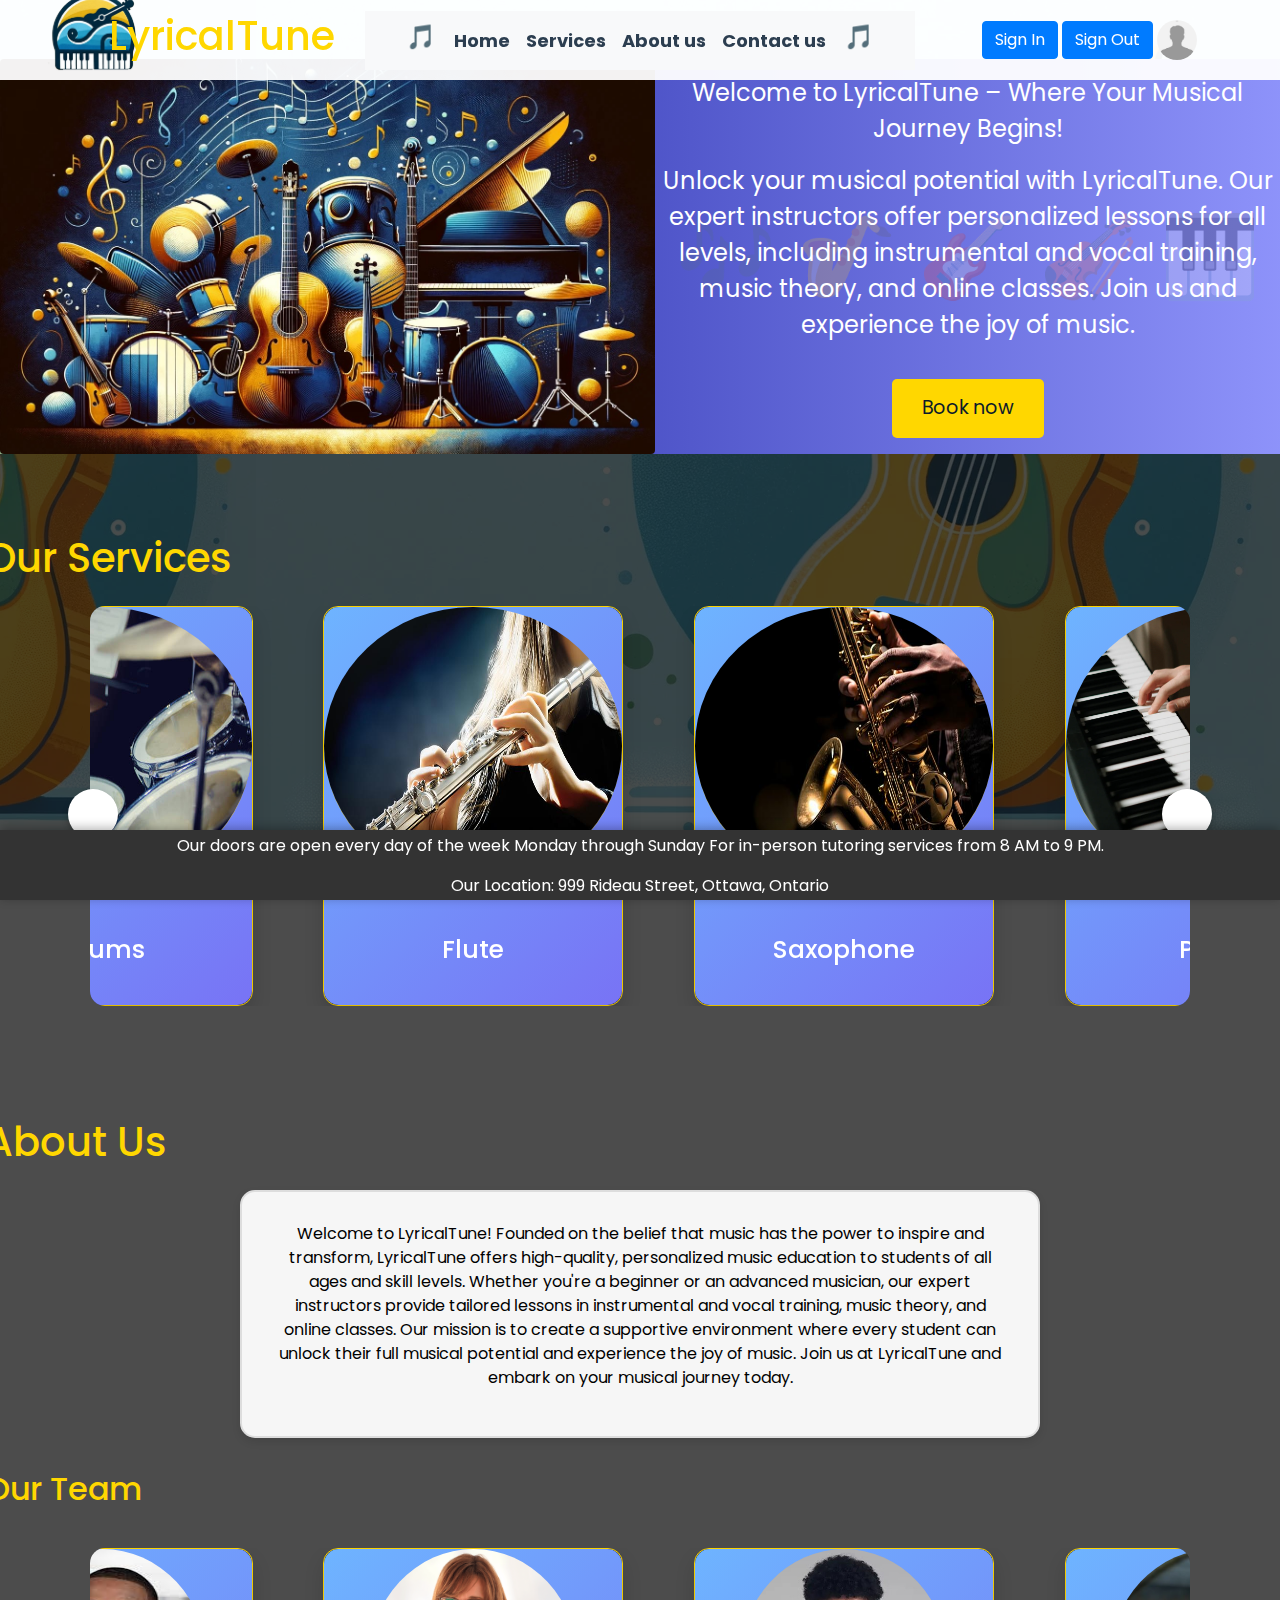
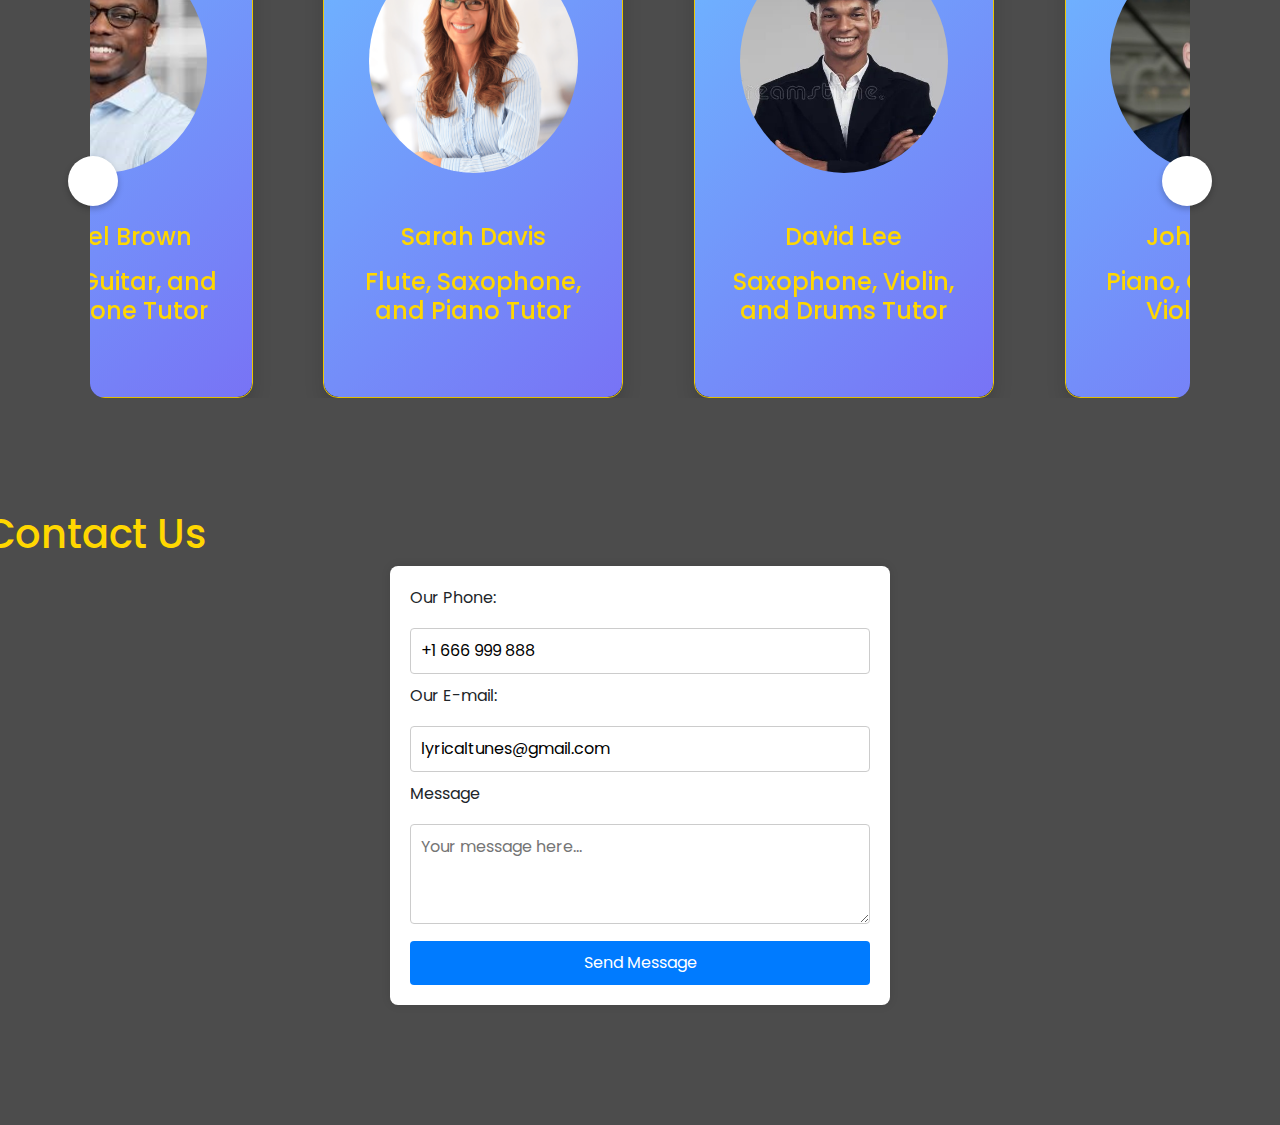
<file: index.html>
<!DOCTYPE html>
<html lang="en">

<head>
    <meta charset="UTF-8">
    <meta name="viewport" content="width=device-width, initial-scale=1.0">
    <title>Project1</title>
    <link href="https://cdn.jsdelivr.net/npm/bootstrap@5.0.2/dist/css/bootstrap.min.css" rel="stylesheet"
        integrity="sha384-EVSTQN3/azprG1Anm3QDgpJLIm9Nao0Yz1ztcQTwFspd3yD65VohhpuuCOmLASjC" crossorigin="anonymous">
    <link rel="stylesheet" href="css/style1.css">
    <link rel="stylesheet" href="css/swiper.css">
    <link rel="stylesheet" href="https://cdnjs.cloudflare.com/ajax/libs/font-awesome/6.5.2/css/all.min.css"
        integrity="sha512-SnH5WK+bZxgPHs44uWIX+LLJAJ9/2PkPKZ5QiAj6Ta86w+fsb2TkcmfRyVX3pBnMFcV7oQPJkl9QevSCWr3W6A=="
        crossorigin="anonymous" referrerpolicy="no-referrer" />
    <link href="https://maxcdn.bootstrapcdn.com/bootstrap/4.5.2/css/bootstrap.min.css" rel="stylesheet">
    <style>
        html {
            scroll-behavior: smooth;
        }
    </style>
</head>

<body>
    <section>
        <div class="containerbox">
            <div class="row align-items-center">
                <div class="col-1">
                    <img src="images/LOGO.png" class="rounded logo-img" alt="LOGO">
                </div>
                <div class="col-2">
                    <h1>LyricalTune</h1>
                </div>
                <div class="col-6 d-flex justify-content-center d-flex align-items-center">
                    <nav class="navbar navbar-expand-sm bg-light">
                        <div class="container-fluid">
                            <ul class="navbar-nav">
                                <li class="nav-item">
                                    <a class="nav-link" href="#Home">Home</a>
                                </li>
                                <li class="nav-item">
                                    <a class="nav-link" href="#Services">Services</a>
                                </li>
                                <li class="nav-item">
                                    <a class="nav-link" href="#About-us">About us</a>
                                </li>
                                <li class="nav-item">
                                    <a class="nav-link" href="#Contact-us">Contact us</a>
                                </li>
                            </ul>
                        </div>
                    </nav>
                </div>
                <div class="col-3 ">
                    <button class="btn btn-primary me-2">Sign In</button>
                    <button class="btn btn-primary me-2">Sign Out</button>
                    <img src="images/profile.jpeg" alt="PROFILE" class="rounded-pill"
                        style="width: 40px; height: 40px;">
                </div>
            </div>
        </div>
    </section>

    <section id="Home">
        <div class="row">
            <div class="col-md-6">
                <img src="images/home.jpg" class="rounded home-img" alt="MUSIC">
            </div>
            <div class="col-md-6 background pt-3 pb-3">
                <div class="text-center welcome">
                    <p>Welcome to LyricalTune – Where Your Musical Journey Begins!</p>
                    <p>Unlock your musical potential with LyricalTune. Our expert instructors offer personalized lessons
                        for all levels, including instrumental and vocal training, music theory, and online classes.
                        Join us
                        and experience the joy of music.</p>
                    <button class="cta-button" data-bs-toggle="modal" data-bs-target="#myModal">Book now</button>
                </div>
            </div>
        </div>
    </section>

    <section id="Services">
        <div class="row" style="padding-top: 80px;">
            <h1>Our Services</h1>
        </div>
        <div class="container d-flex justify-content-center align-items-center pt-3 pb-3">
            <div class="wrapper" id="services-carousel">
                <i id="left" class="fa-solid fa-angle-left"></i>
                <ul class="carousel">
                    <li class="card">
                        <div class="card-inner">
                            <div class="card-front">
                                <img src="images/piano.webp" alt="Piano" class="card-image">
                                <div class="card-content">
                                    <h2 class="card-title">Piano</h2>
                                </div>
                            </div>
                            <div class="card-back">
                                <div class="card-content">
                                    <h2 class="card-title">Piano</h2>
                                    <p class="card-description">
                                        The piano is a versatile instrument with 88 keys, suitable for classical to pop
                                        music. Ideal for beginners due to its layout and immediate sound, it helps
                                        develop coordination, musical theory understanding, and finger dexterity.
                                    </p>
                                    <button class="card-button button-js">Book now</button>
                                </div>
                            </div>
                        </div>
                    </li>
                    <li class="card">
                        <div class="card-inner">
                            <div class="card-front">
                                <img src="images/guitar.jpg" alt="Guitar" class="card-image">
                                <div class="card-content">
                                    <h2 class="card-title">Guitar</h2>
                                </div>
                            </div>
                            <div class="card-back">
                                <div class="card-content">
                                    <h2 class="card-title">Guitar</h2>
                                    <p class="card-description">
                                        The guitar, available in acoustic, electric, and classical types, is a staple in
                                        rock, blues, and folk. It enhances finger strength, coordination, and musical
                                        creativity, making it popular for solo and accompaniment roles.
                                    </p>
                                    <button class="card-button button-js">Book now</button>
                                </div>
                            </div>
                        </div>
                    </li>
                    <li class="card">
                        <div class="card-inner">
                            <div class="card-front">
                                <img src="images/violin.jpg" alt="Violin" class="card-image">
                                <div class="card-content">
                                    <h2 class="card-title">Violin</h2>
                                </div>
                            </div>
                            <div class="card-back">
                                <div class="card-content">
                                    <h2 class="card-title">Violin</h2>
                                    <p class="card-description">
                                        The violin, a high-pitched string instrument, is prevalent in classical, jazz,
                                        and folk music. Played with a bow, it improves finger placement, coordination,
                                        and pitch, making it excellent for fine motor skills and musical expression.
                                    </p>
                                    <button class="card-button button-js">Book now</button>
                                </div>
                            </div>
                        </div>
                    </li>
                    <li class="card">
                        <div class="card-inner">
                            <div class="card-front">
                                <img src="images/drum.jpg" alt="Drums" class="card-image">
                                <div class="card-content">
                                    <h2 class="card-title">Drums</h2>
                                </div>
                            </div>
                            <div class="card-back">
                                <div class="card-content">
                                    <h2 class="card-title">Drums</h2>
                                    <p class="card-description">
                                        Drums are essential in rock, pop, and jazz, providing rhythm. Learning involves
                                        various components like the snare and bass drums, enhancing rhythm skills,
                                        coordination, and physical stamina. Drumming also improves timing and teamwork.
                                    </p>
                                    <button class="card-button button-js">Book now</button>
                                </div>
                            </div>
                        </div>
                    </li>
                    <li class="card">
                        <div class="card-inner">
                            <div class="card-front">
                                <img src="images/flute.jpg" alt="Flute" class="card-image">
                                <div class="card-content">
                                    <h2 class="card-title">Flute</h2>
                                </div>
                            </div>
                            <div class="card-back">
                                <div class="card-content">
                                    <h2 class="card-title">Flute</h2>
                                    <p class="card-description">
                                        The flute, known for its light sound, is used in classical, jazz, and
                                        contemporary music. Played by blowing air across an opening, it develops breath
                                        control and finger dexterity, enhancing lung capacity and musical phrasing.
                                    </p>
                                    <button class="card-button button-js">Book now</button>
                                </div>
                            </div>
                        </div>
                    </li>
                    <li class="card">
                        <div class="card-inner">
                            <div class="card-front">
                                <img src="images/saxophone.jpeg" alt="Saxophone" class="card-image">
                                <div class="card-content">
                                    <h2 class="card-title">Saxophone</h2>
                                </div>
                            </div>
                            <div class="card-back">
                                <div class="card-content">
                                    <h2 class="card-title">Saxophone</h2>
                                    <p class="card-description">
                                        The saxophone, popular in jazz, blues, and classical music, comes in sizes like
                                        alto and tenor. It produces a rich sound and requires breath control and finger
                                        agility, enhancing musical expressiveness and ability to perform complex
                                        melodies.
                                    </p>
                                    <button class="card-button button-js">Book now</button>
                                </div>
                            </div>
                        </div>
                    </li>
                </ul>
                <i id="right" class="fa-solid fa-angle-right"></i>
            </div>
        </div>
    </section>


    <section id="About-us">
        <div class="row" style="padding-top: 80px;">
            <h1>About Us</h1>
        </div>
        <div class="container-tx d-flex justify-content-center align-items-center pt-3 pb-3">
            <div class="text-box">
                <p>Welcome to LyricalTune! Founded on the belief that music has the power to inspire and transform,
                    LyricalTune offers high-quality, personalized music education to students of all ages and skill
                    levels.
                    Whether you're a beginner or an advanced musician, our expert instructors provide tailored lessons
                    in instrumental and vocal training, music theory, and online classes.
                    Our mission is to create a supportive environment where every student can unlock their full musical
                    potential and experience the joy of music. Join us at LyricalTune and embark on your musical journey
                    today.</p>
            </div>
        </div>
        <div class="row">
            <div class="container-t d-flex justify-content-center align-items-center pt-3 pb-3">
                <h2>Our Team</h2>
            </div>
        </div>
        <div class="container d-flex justify-content-center align-items-center pt-3 pb-3">
            <div class="wrapper" id="team-carousel">
                <i id="left" class="fa-solid fa-angle-left"></i>
                <ul class="carousel">
                    <li class="card">
                        <div class="card-inner">
                            <div class="card-front">
                                <img src="images/people1.jpg" alt="Piano" class="card-image">
                                <div class="card-content">
                                    <h2 class="card-title">
                                        <p class="instructor-name">John Smith</p>
                                        <p class="instructor-instruments">Piano, Guitar, and Violin Tutor</p>
                                    </h2>
                                </div>
                            </div>
                            <div class="card-back">
                                <div class="card-content">
                                    <p class="card-description">
                                        John Smith has over 15 years of experience teaching piano, guitar, and violin to
                                        students of all ages. He holds a Master's degree from the Juilliard School and
                                        specializes in classical and jazz. John's lessons focus on technique,
                                        musicality, and theory, tailored to each student's needs across all three
                                        instruments.
                                    </p>
                                    <button class="card-button">Book now</button>
                                </div>
                            </div>
                        </div>
                    </li>
                    <li class="card">
                        <div class="card-inner">
                            <div class="card-front">
                                <img src="images/people4.jpg" alt="Piano" class="card-image">
                                <div class="card-content">
                                    <h2 class="card-title">
                                        <p class="instructor-name">Emily Johnson</p>
                                        <p class="instructor-instruments">Guitar, Drums, and Piano Tutor</p>
                                    </h2>
                                </div>
                            </div>
                            <div class="card-back">
                                <div class="card-content">
                                    <p class="card-description">
                                        Emily Johnson, with a Bachelor's degree from Berklee College of Music, has 10
                                        years of experience teaching guitar, drums, and piano. Her lessons emphasize
                                        technique, creativity, and repertoire, catering to students in rock, blues, and
                                        pop music. Emily's dynamic approach adapts to each instrument's unique demands.
                                    </p>
                                    <button class="card-button">Book now</button>
                                </div>
                            </div>
                        </div>
                    </li>
                    <li class="card">
                        <div class="card-inner">
                            <div class="card-front">
                                <img src="images/people3.jpg" alt="Piano" class="card-image">
                                <div class="card-content">
                                    <h2 class="card-title">
                                        <p class="instructor-name">Laura Williams</p>
                                        <p class="instructor-instruments">Violin, Flute, and Piano Tutor</p>
                                    </h2>
                                </div>
                            </div>
                            <div class="card-back">
                                <div class="card-content">
                                    <p class="card-description">
                                        Laura Williams, with a Master's degree from the Royal College of Music, has 12
                                        years of teaching experience in violin, flute, and piano. Her approach focuses
                                        on finger placement, breath control, and coordination, suitable for students at
                                        all levels. Laura ensures a comprehensive learning experience across these
                                        instruments.
                                    </p>
                                    <button class="card-button">Book now</button>
                                </div>
                            </div>
                        </div>
                    </li>
                    <li class="card">
                        <div class="card-inner">
                            <div class="card-front">
                                <img src="images/people5.jpeg" alt="Piano" class="card-image">
                                <div class="card-content">
                                    <h2 class="card-title">
                                        <p class="instructor-name">Michael Brown</p>
                                        <p class="instructor-instruments">Drums, Guitar, and Saxophone Tutor</p>
                                    </h2>
                                </div>
                            </div>
                            <div class="card-back">
                                <div class="card-content">
                                    <p class="card-description">
                                        Michael Brown holds a degree from the University of Southern California and has
                                        been teaching drums, guitar, and saxophone for 8 years. Specializing in rock,
                                        pop, and jazz, Michael's lessons focus on rhythm skills, coordination, and
                                        musical expressiveness, providing a well-rounded education for his students.
                                    </p>
                                    <button class="card-button">Book now</button>
                                </div>
                            </div>
                        </div>
                    </li>
                    <li class="card">
                        <div class="card-inner">
                            <div class="card-front">
                                <img src="images/people6.png" alt="Piano" class="card-image">
                                <div class="card-content">
                                    <h2 class="card-title">
                                        <p class="instructor-name">Sarah Davis</p>
                                        <p class="instructor-instruments">Flute, Saxophone, and Piano Tutor</p>
                                    </h2>
                                </div>
                            </div>
                            <div class="card-back">
                                <div class="card-content">
                                    <p class="card-description">
                                        Sarah Davis, with a degree from the Eastman School of Music, has 10 years of
                                        experience teaching flute, saxophone, and piano. She specializes in classical
                                        and contemporary styles. Sarah's lessons develop breath control, finger
                                        dexterity, and musical phrasing, enhancing students' technical and expressive
                                        abilities.
                                    </p>
                                    <button class="card-button">Book now</button>
                                </div>
                            </div>
                        </div>
                    </li>
                    <li class="card">
                        <div class="card-inner">
                            <div class="card-front">
                                <img src="images/people2.jpg" alt="Piano" class="card-image">
                                <div class="card-content">
                                    <h2 class="card-title">
                                        <p class="instructor-name">David Lee</p>
                                        <p class="instructor-instruments">Saxophone, Violin, and Drums Tutor</p>
                                    </h2>
                                </div>
                            </div>
                            <div class="card-back">
                                <div class="card-content">
                                    <p class="card-description">
                                        David Lee, a graduate of the New England Conservatory of Music, has 9 years of
                                        teaching experience in saxophone, violin, and drums. His lessons enhance breath
                                        control, finger agility, and rhythm skills. David's approach helps students
                                        perform complex melodies and harmonies confidently across all three instruments.
                                    </p>
                                    <button class="card-button">Book now</button>
                                </div>
                            </div>
                        </div>
                    </li>
                </ul>
                <i id="right" class="fa-solid fa-angle-right"></i>
            </div>
        </div>

    </section>


    <section id="Contact-us">
        <div class="row" style="padding-top: 80px;">
            <h1>Contact Us</h1>
        </div>
        <div class="container d-flex justify-content-center align-items-center" style="padding-bottom: 120px;">
            <div class="contact-form">
                <form>
                    <label for="phone">Our Phone:</label>
                    <input type="text" id="phone" name="phone" value="+1 666 999 888" readonly>
                    <label for="email">Our E-mail:</label>
                    <input type="email" id="email" name="email" value="lyricaltunes@gmail.com" readonly>
                    <label for="message">Message</label>
                    <textarea id="message" name="message" placeholder="Your message here..."></textarea>
                    <button type="button" class="btn btn-primary" id="sendMessageButton" onclick="showPopover()">Send
                        Message</button>
                </form>
            </div>
        </div>
    </section>

    <section>
        <div class="container">
            <div class="bottom-box">
                <p class="pt-1">
                    <i class="fa-regular fa-clock"></i> Our doors are open every day of the week Monday through Sunday
                    For in-person tutoring services from 8 AM to 9 PM.
                </p>
                <p class="pt-0"><i class="fa-solid fa-location-dot"></i> Our Location: 999 Rideau Street, Ottawa,
                    Ontario
                </p>
            </div>
        </div>
    </section>


    <div class="modal fade" id="bookingModal" tabindex="-1" aria-labelledby="bookingModalLabel" aria-hidden="true">
        <div class="modal-dialog modal-lg">
            <div class="modal-content">
                <div class="modal-header">
                    <h5 class="modal-title" id="bookingModalLabel">Booking Process</h5>
                    <button type="button" class="btn-close" data-bs-dismiss="modal" aria-label="Close"></button>
                </div>
                <div class="modal-body">
                    <div class="containerbox1">
                        <form class="booking-form" id="bookingForm" onsubmit="return validateForm()">
                            <div class="user-info">
                                <label for="firstName">First Name</label>
                                <input type="text" id="firstName" name="firstName" required>

                                <label for="lastName">Last Name</label>
                                <input type="text" id="lastName" name="lastName" required>
                                <br>
                                <label for="email1">Email</label>
                                <input type="email1" id="email1" name="email1" required>
                            </div>
                            <div class="course-section">
                                <label for="subject">Choose your course</label>
                                <span class="rate" id="rate">20$/hr</span>
                                <select id="subject" name="subject" required>
                                    <option value="">Select a course</option>
                                    <option value="Piano">Piano</option>
                                    <option value="Guitar">Guitar</option>
                                    <option value="Violin">Violin</option>
                                    <option value="Drums">Drums</option>
                                    <option value="Flute">Flute</option>
                                    <option value="Saxophone">Saxophone</option>
                                </select>
                                <label for="instructor">Choose your instructor</label>
                                <select id="instructor" name="instructor" required>
                                    <option value="">Select an instructor</option>
                                    <!-- Add instructor options here -->
                                </select>
                                <div class="type">
                                    <input type="radio" id="in-person" name="type" value="In-Person" required>
                                    <label for="in-person">In-Person</label>
                                    <input type="radio" id="online" name="type" value="Online" required>
                                    <label for="online">Online</label>
                                </div>
                                <label for="level">Level</label>
                                <select id="level" name="level" required>
                                    <option value="">Select a level</option>
                                    <option value="beginner">Beginner</option>
                                    <option value="intermediate">Intermediate (+5$/hr)</option>
                                    <option value="expert">Expert (+10$/hr)</option>
                                </select>
                            </div>
                            <div class="time-section">
                                <label for="day">Choose your time</label>
                                <div class="calendar">
                                    <input type="date" id="day" name="day" required>
                                </div>
                                <div class="time-inputs">
                                    <label for="from">From</label>
                                    <input type="time" id="from" name="from" required>
                                    <label for="to">To</label>
                                    <input type="time" id="to" name="to" required>
                                </div>
                                <div class="price">
                                    <label for="price">Price:</label>
                                    <span id="price">0 $</span>
                                </div>
                            </div>
                            <button type="submit" class="btn btn-primary">Confirm</button>
                        </form>
                    </div>
                </div>
            </div>
        </div>
    </div>

    <div class="modal fade" id="confirmationModal" tabindex="-1" aria-labelledby="confirmationModalLabel"
        aria-hidden="true">
        <div class="modal-dialog modal-lg">
            <div class="modal-content">
                <div class="modal-header">
                    <h5 class="modal-title" id="confirmationModalLabel">Booking Confirmation</h5>
                    <button type="button" class="btn-close" data-bs-dismiss="modal" aria-label="Close"
                        onclick="closeBothModals()"></button>
                </div>
                <div class="modal-body">
                    <div class="confirmation-message" id="confirmationMessage">
                        <!-- Confirmation message will be dynamically updated -->
                    </div>
                </div>
            </div>
        </div>
    </div>


</body>

<script src="https://code.jquery.com/jquery-3.5.1.slim.min.js"></script>
<script src="https://cdn.jsdelivr.net/npm/@popperjs/core@2.9.2/dist/umd/popper.min.js"></script>
<script src="https://cdn.jsdelivr.net/npm/bootstrap@5.0.2/dist/js/bootstrap.min.js"></script>

<script src="js/script1.js"></script>
<script src="js/swiper.js"></script>
<script src="https://cdn.jsdelivr.net/npm/swiper@11.1.4/swiper-bundle.min.js"></script>

</html>
</file>
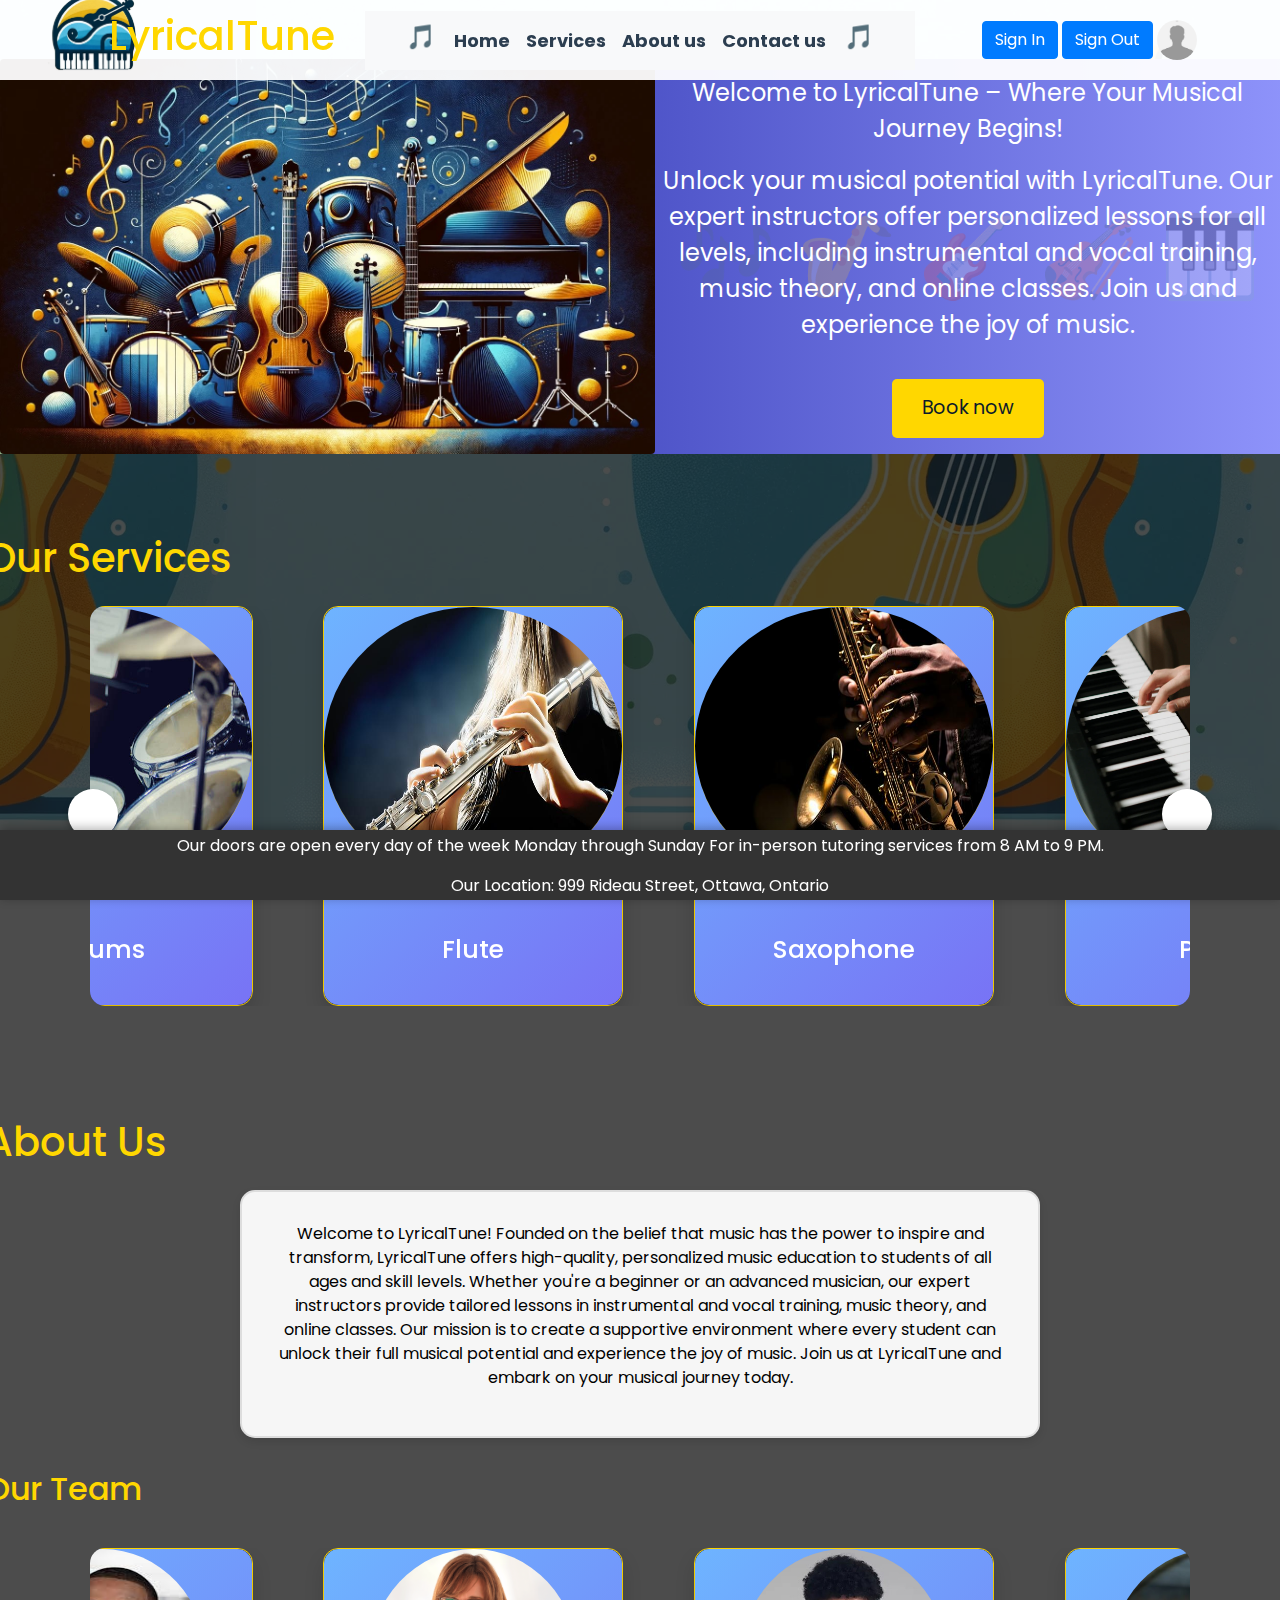
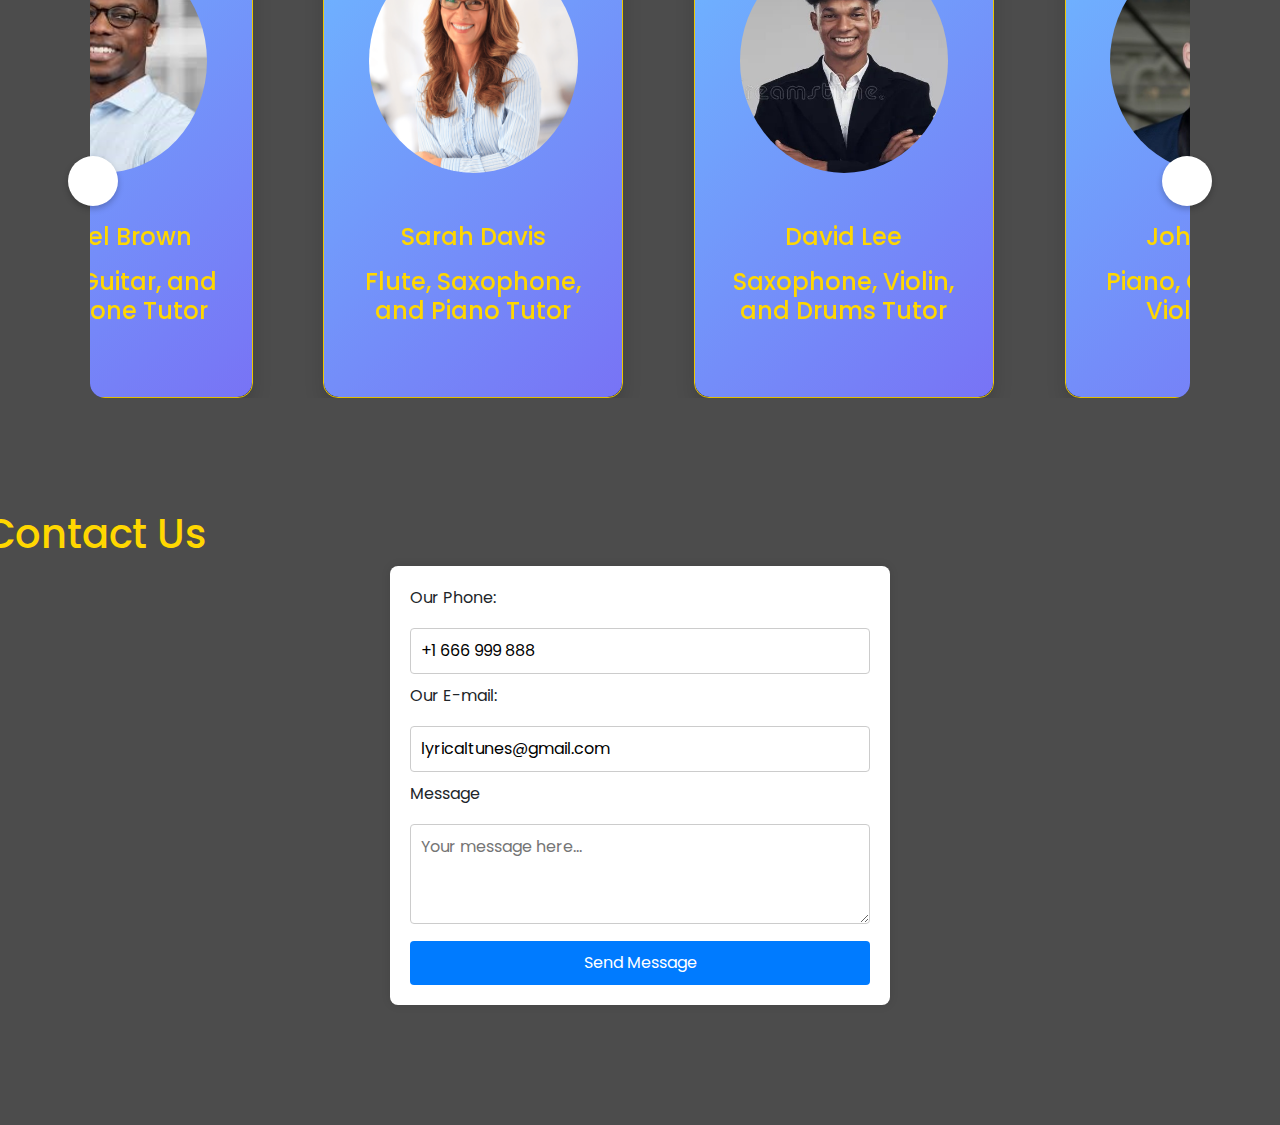
<file: Homepage.html>
<!DOCTYPE html>
<html lang="en">

<head>
    <meta charset="UTF-8">
    <meta name="viewport" content="width=device-width, initial-scale=1.0">
    <title>Project1</title>
    <link href="https://cdn.jsdelivr.net/npm/bootstrap@5.0.2/dist/css/bootstrap.min.css" rel="stylesheet"
        integrity="sha384-EVSTQN3/azprG1Anm3QDgpJLIm9Nao0Yz1ztcQTwFspd3yD65VohhpuuCOmLASjC" crossorigin="anonymous">
    <link rel="stylesheet" href="css/style1.css">
    <link rel="stylesheet" href="css/swiper.css">
    <link rel="stylesheet" href="https://cdnjs.cloudflare.com/ajax/libs/font-awesome/6.5.2/css/all.min.css"
        integrity="sha512-SnH5WK+bZxgPHs44uWIX+LLJAJ9/2PkPKZ5QiAj6Ta86w+fsb2TkcmfRyVX3pBnMFcV7oQPJkl9QevSCWr3W6A=="
        crossorigin="anonymous" referrerpolicy="no-referrer" />
    <link href="https://maxcdn.bootstrapcdn.com/bootstrap/4.5.2/css/bootstrap.min.css" rel="stylesheet">
    <style>
        html {
            scroll-behavior: smooth;
        }
    </style>
</head>

<body>
    <section>
        <div class="containerbox">
            <div class="row align-items-center">
                <div class="col-1">
                    <img src="images/LOGO.png" class="rounded logo-img" alt="LOGO">
                </div>
                <div class="col-2">
                    <h1>LyricalTune</h1>
                </div>
                <div class="col-6 d-flex justify-content-center d-flex align-items-center">
                    <nav class="navbar navbar-expand-sm bg-light">
                        <div class="container-fluid">
                            <ul class="navbar-nav">
                                <li class="nav-item">
                                    <a class="nav-link" href="#Home">Home</a>
                                </li>
                                <li class="nav-item">
                                    <a class="nav-link" href="#Services">Services</a>
                                </li>
                                <li class="nav-item">
                                    <a class="nav-link" href="#About-us">About us</a>
                                </li>
                                <li class="nav-item">
                                    <a class="nav-link" href="#Contact-us">Contact us</a>
                                </li>
                            </ul>
                        </div>
                    </nav>
                </div>
                <div class="col-3 ">
                    <button class="btn btn-primary me-2">Sign In</button>
                    <button class="btn btn-primary me-2">Sign Out</button>
                    <img src="images/profile.jpeg" alt="PROFILE" class="rounded-pill"
                        style="width: 40px; height: 40px;">
                </div>
            </div>
        </div>
    </section>

    <section id="Home">
        <div class="row">
            <div class="col-md-6">
                <img src="images/home.jpg" class="rounded home-img" alt="MUSIC">
            </div>
            <div class="col-md-6 background pt-3 pb-3">
                <div class="text-center welcome">
                    <p>Welcome to LyricalTune – Where Your Musical Journey Begins!</p>
                    <p>Unlock your musical potential with LyricalTune. Our expert instructors offer personalized lessons
                        for all levels, including instrumental and vocal training, music theory, and online classes.
                        Join us
                        and experience the joy of music.</p>
                    <button class="cta-button" data-bs-toggle="modal" data-bs-target="#myModal">Book now</button>
                </div>
            </div>
        </div>
    </section>

    <section id="Services">
        <div class="row" style="padding-top: 80px;">
            <h1>Our Services</h1>
        </div>
        <div class="container d-flex justify-content-center align-items-center pt-3 pb-3">
            <div class="wrapper" id="services-carousel">
                <i id="left" class="fa-solid fa-angle-left"></i>
                <ul class="carousel">
                    <li class="card">
                        <div class="card-inner">
                            <div class="card-front">
                                <img src="images/piano.webp" alt="Piano" class="card-image">
                                <div class="card-content">
                                    <h2 class="card-title">Piano</h2>
                                </div>
                            </div>
                            <div class="card-back">
                                <div class="card-content">
                                    <h2 class="card-title">Piano</h2>
                                    <p class="card-description">
                                        The piano is a versatile instrument with 88 keys, suitable for classical to pop
                                        music. Ideal for beginners due to its layout and immediate sound, it helps
                                        develop coordination, musical theory understanding, and finger dexterity.
                                    </p>
                                    <button class="card-button button-js">Book now</button>
                                </div>
                            </div>
                        </div>
                    </li>
                    <li class="card">
                        <div class="card-inner">
                            <div class="card-front">
                                <img src="images/guitar.jpg" alt="Guitar" class="card-image">
                                <div class="card-content">
                                    <h2 class="card-title">Guitar</h2>
                                </div>
                            </div>
                            <div class="card-back">
                                <div class="card-content">
                                    <h2 class="card-title">Guitar</h2>
                                    <p class="card-description">
                                        The guitar, available in acoustic, electric, and classical types, is a staple in
                                        rock, blues, and folk. It enhances finger strength, coordination, and musical
                                        creativity, making it popular for solo and accompaniment roles.
                                    </p>
                                    <button class="card-button button-js">Book now</button>
                                </div>
                            </div>
                        </div>
                    </li>
                    <li class="card">
                        <div class="card-inner">
                            <div class="card-front">
                                <img src="images/violin.jpg" alt="Violin" class="card-image">
                                <div class="card-content">
                                    <h2 class="card-title">Violin</h2>
                                </div>
                            </div>
                            <div class="card-back">
                                <div class="card-content">
                                    <h2 class="card-title">Violin</h2>
                                    <p class="card-description">
                                        The violin, a high-pitched string instrument, is prevalent in classical, jazz,
                                        and folk music. Played with a bow, it improves finger placement, coordination,
                                        and pitch, making it excellent for fine motor skills and musical expression.
                                    </p>
                                    <button class="card-button button-js">Book now</button>
                                </div>
                            </div>
                        </div>
                    </li>
                    <li class="card">
                        <div class="card-inner">
                            <div class="card-front">
                                <img src="images/drum.jpg" alt="Drums" class="card-image">
                                <div class="card-content">
                                    <h2 class="card-title">Drums</h2>
                                </div>
                            </div>
                            <div class="card-back">
                                <div class="card-content">
                                    <h2 class="card-title">Drums</h2>
                                    <p class="card-description">
                                        Drums are essential in rock, pop, and jazz, providing rhythm. Learning involves
                                        various components like the snare and bass drums, enhancing rhythm skills,
                                        coordination, and physical stamina. Drumming also improves timing and teamwork.
                                    </p>
                                    <button class="card-button button-js">Book now</button>
                                </div>
                            </div>
                        </div>
                    </li>
                    <li class="card">
                        <div class="card-inner">
                            <div class="card-front">
                                <img src="images/flute.jpg" alt="Flute" class="card-image">
                                <div class="card-content">
                                    <h2 class="card-title">Flute</h2>
                                </div>
                            </div>
                            <div class="card-back">
                                <div class="card-content">
                                    <h2 class="card-title">Flute</h2>
                                    <p class="card-description">
                                        The flute, known for its light sound, is used in classical, jazz, and
                                        contemporary music. Played by blowing air across an opening, it develops breath
                                        control and finger dexterity, enhancing lung capacity and musical phrasing.
                                    </p>
                                    <button class="card-button button-js">Book now</button>
                                </div>
                            </div>
                        </div>
                    </li>
                    <li class="card">
                        <div class="card-inner">
                            <div class="card-front">
                                <img src="images/saxophone.jpeg" alt="Saxophone" class="card-image">
                                <div class="card-content">
                                    <h2 class="card-title">Saxophone</h2>
                                </div>
                            </div>
                            <div class="card-back">
                                <div class="card-content">
                                    <h2 class="card-title">Saxophone</h2>
                                    <p class="card-description">
                                        The saxophone, popular in jazz, blues, and classical music, comes in sizes like
                                        alto and tenor. It produces a rich sound and requires breath control and finger
                                        agility, enhancing musical expressiveness and ability to perform complex
                                        melodies.
                                    </p>
                                    <button class="card-button button-js">Book now</button>
                                </div>
                            </div>
                        </div>
                    </li>
                </ul>
                <i id="right" class="fa-solid fa-angle-right"></i>
            </div>
        </div>
    </section>


    <section id="About-us">
        <div class="row" style="padding-top: 80px;">
            <h1>About Us</h1>
        </div>
        <div class="container-tx d-flex justify-content-center align-items-center pt-3 pb-3">
            <div class="text-box">
                <p>Welcome to LyricalTune! Founded on the belief that music has the power to inspire and transform,
                    LyricalTune offers high-quality, personalized music education to students of all ages and skill
                    levels.
                    Whether you're a beginner or an advanced musician, our expert instructors provide tailored lessons
                    in instrumental and vocal training, music theory, and online classes.
                    Our mission is to create a supportive environment where every student can unlock their full musical
                    potential and experience the joy of music. Join us at LyricalTune and embark on your musical journey
                    today.</p>
            </div>
        </div>
        <div class="row">
            <div class="container-t d-flex justify-content-center align-items-center pt-3 pb-3">
                <h2>Our Team</h2>
            </div>
        </div>
        <div class="container d-flex justify-content-center align-items-center pt-3 pb-3">
            <div class="wrapper" id="team-carousel">
                <i id="left" class="fa-solid fa-angle-left"></i>
                <ul class="carousel">
                    <li class="card">
                        <div class="card-inner">
                            <div class="card-front">
                                <img src="images/people1.jpg" alt="Piano" class="card-image">
                                <div class="card-content">
                                    <h2 class="card-title">
                                        <p class="instructor-name">John Smith</p>
                                        <p class="instructor-instruments">Piano, Guitar, and Violin Tutor</p>
                                    </h2>
                                </div>
                            </div>
                            <div class="card-back">
                                <div class="card-content">
                                    <p class="card-description">
                                        John Smith has over 15 years of experience teaching piano, guitar, and violin to
                                        students of all ages. He holds a Master's degree from the Juilliard School and
                                        specializes in classical and jazz. John's lessons focus on technique,
                                        musicality, and theory, tailored to each student's needs across all three
                                        instruments.
                                    </p>
                                    <button class="card-button">Book now</button>
                                </div>
                            </div>
                        </div>
                    </li>
                    <li class="card">
                        <div class="card-inner">
                            <div class="card-front">
                                <img src="images/people4.jpg" alt="Piano" class="card-image">
                                <div class="card-content">
                                    <h2 class="card-title">
                                        <p class="instructor-name">Emily Johnson</p>
                                        <p class="instructor-instruments">Guitar, Drums, and Piano Tutor</p>
                                    </h2>
                                </div>
                            </div>
                            <div class="card-back">
                                <div class="card-content">
                                    <p class="card-description">
                                        Emily Johnson, with a Bachelor's degree from Berklee College of Music, has 10
                                        years of experience teaching guitar, drums, and piano. Her lessons emphasize
                                        technique, creativity, and repertoire, catering to students in rock, blues, and
                                        pop music. Emily's dynamic approach adapts to each instrument's unique demands.
                                    </p>
                                    <button class="card-button">Book now</button>
                                </div>
                            </div>
                        </div>
                    </li>
                    <li class="card">
                        <div class="card-inner">
                            <div class="card-front">
                                <img src="images/people3.jpg" alt="Piano" class="card-image">
                                <div class="card-content">
                                    <h2 class="card-title">
                                        <p class="instructor-name">Laura Williams</p>
                                        <p class="instructor-instruments">Violin, Flute, and Piano Tutor</p>
                                    </h2>
                                </div>
                            </div>
                            <div class="card-back">
                                <div class="card-content">
                                    <p class="card-description">
                                        Laura Williams, with a Master's degree from the Royal College of Music, has 12
                                        years of teaching experience in violin, flute, and piano. Her approach focuses
                                        on finger placement, breath control, and coordination, suitable for students at
                                        all levels. Laura ensures a comprehensive learning experience across these
                                        instruments.
                                    </p>
                                    <button class="card-button">Book now</button>
                                </div>
                            </div>
                        </div>
                    </li>
                    <li class="card">
                        <div class="card-inner">
                            <div class="card-front">
                                <img src="images/people5.jpeg" alt="Piano" class="card-image">
                                <div class="card-content">
                                    <h2 class="card-title">
                                        <p class="instructor-name">Michael Brown</p>
                                        <p class="instructor-instruments">Drums, Guitar, and Saxophone Tutor</p>
                                    </h2>
                                </div>
                            </div>
                            <div class="card-back">
                                <div class="card-content">
                                    <p class="card-description">
                                        Michael Brown holds a degree from the University of Southern California and has
                                        been teaching drums, guitar, and saxophone for 8 years. Specializing in rock,
                                        pop, and jazz, Michael's lessons focus on rhythm skills, coordination, and
                                        musical expressiveness, providing a well-rounded education for his students.
                                    </p>
                                    <button class="card-button">Book now</button>
                                </div>
                            </div>
                        </div>
                    </li>
                    <li class="card">
                        <div class="card-inner">
                            <div class="card-front">
                                <img src="images/people6.png" alt="Piano" class="card-image">
                                <div class="card-content">
                                    <h2 class="card-title">
                                        <p class="instructor-name">Sarah Davis</p>
                                        <p class="instructor-instruments">Flute, Saxophone, and Piano Tutor</p>
                                    </h2>
                                </div>
                            </div>
                            <div class="card-back">
                                <div class="card-content">
                                    <p class="card-description">
                                        Sarah Davis, with a degree from the Eastman School of Music, has 10 years of
                                        experience teaching flute, saxophone, and piano. She specializes in classical
                                        and contemporary styles. Sarah's lessons develop breath control, finger
                                        dexterity, and musical phrasing, enhancing students' technical and expressive
                                        abilities.
                                    </p>
                                    <button class="card-button">Book now</button>
                                </div>
                            </div>
                        </div>
                    </li>
                    <li class="card">
                        <div class="card-inner">
                            <div class="card-front">
                                <img src="images/people2.jpg" alt="Piano" class="card-image">
                                <div class="card-content">
                                    <h2 class="card-title">
                                        <p class="instructor-name">David Lee</p>
                                        <p class="instructor-instruments">Saxophone, Violin, and Drums Tutor</p>
                                    </h2>
                                </div>
                            </div>
                            <div class="card-back">
                                <div class="card-content">
                                    <p class="card-description">
                                        David Lee, a graduate of the New England Conservatory of Music, has 9 years of
                                        teaching experience in saxophone, violin, and drums. His lessons enhance breath
                                        control, finger agility, and rhythm skills. David's approach helps students
                                        perform complex melodies and harmonies confidently across all three instruments.
                                    </p>
                                    <button class="card-button">Book now</button>
                                </div>
                            </div>
                        </div>
                    </li>
                </ul>
                <i id="right" class="fa-solid fa-angle-right"></i>
            </div>
        </div>

    </section>


    <section id="Contact-us">
        <div class="row" style="padding-top: 80px;">
            <h1>Contact Us</h1>
        </div>
        <div class="container d-flex justify-content-center align-items-center" style="padding-bottom: 120px;">
            <div class="contact-form">
                <form>
                    <label for="phone">Our Phone:</label>
                    <input type="text" id="phone" name="phone" value="+1 666 999 888" readonly>
                    <label for="email">Our E-mail:</label>
                    <input type="email" id="email" name="email" value="lyricaltunes@gmail.com" readonly>
                    <label for="message">Message</label>
                    <textarea id="message" name="message" placeholder="Your message here..."></textarea>
                    <button type="button" class="btn btn-primary" id="sendMessageButton" onclick="showPopover()">Send
                        Message</button>
                </form>
            </div>
        </div>
    </section>

    <section>
        <div class="container">
            <div class="bottom-box">
                <p class="pt-1">
                    <i class="fa-regular fa-clock"></i> Our doors are open every day of the week Monday through Sunday
                    For in-person tutoring services from 8 AM to 9 PM.
                </p>
                <p class="pt-0"><i class="fa-solid fa-location-dot"></i> Our Location: 999 Rideau Street, Ottawa,
                    Ontario
                </p>
            </div>
        </div>
    </section>


    <div class="modal fade" id="bookingModal" tabindex="-1" aria-labelledby="bookingModalLabel" aria-hidden="true">
        <div class="modal-dialog modal-lg">
            <div class="modal-content">
                <div class="modal-header">
                    <h5 class="modal-title" id="bookingModalLabel">Booking Process</h5>
                    <button type="button" class="btn-close" data-bs-dismiss="modal" aria-label="Close"></button>
                </div>
                <div class="modal-body">
                    <div class="containerbox1">
                        <form class="booking-form" id="bookingForm" onsubmit="return validateForm()">
                            <div class="user-info">
                                <label for="firstName">First Name</label>
                                <input type="text" id="firstName" name="firstName" required>

                                <label for="lastName">Last Name</label>
                                <input type="text" id="lastName" name="lastName" required>
                                <br>
                                <label for="email1">Email</label>
                                <input type="email1" id="email1" name="email1" required>
                            </div>
                            <div class="course-section">
                                <label for="subject">Choose your course</label>
                                <span class="rate" id="rate">20$/hr</span>
                                <select id="subject" name="subject" required>
                                    <option value="">Select a course</option>
                                    <option value="Piano">Piano</option>
                                    <option value="Guitar">Guitar</option>
                                    <option value="Violin">Violin</option>
                                    <option value="Drums">Drums</option>
                                    <option value="Flute">Flute</option>
                                    <option value="Saxophone">Saxophone</option>
                                </select>
                                <label for="instructor">Choose your instructor</label>
                                <select id="instructor" name="instructor" required>
                                    <option value="">Select an instructor</option>
                                    <!-- Add instructor options here -->
                                </select>
                                <div class="type">
                                    <input type="radio" id="in-person" name="type" value="In-Person" required>
                                    <label for="in-person">In-Person</label>
                                    <input type="radio" id="online" name="type" value="Online" required>
                                    <label for="online">Online</label>
                                </div>
                                <label for="level">Level</label>
                                <select id="level" name="level" required>
                                    <option value="">Select a level</option>
                                    <option value="beginner">Beginner</option>
                                    <option value="intermediate">Intermediate (+5$/hr)</option>
                                    <option value="expert">Expert (+10$/hr)</option>
                                </select>
                            </div>
                            <div class="time-section">
                                <label for="day">Choose your time</label>
                                <div class="calendar">
                                    <input type="date" id="day" name="day" required>
                                </div>
                                <div class="time-inputs">
                                    <label for="from">From</label>
                                    <input type="time" id="from" name="from" required>
                                    <label for="to">To</label>
                                    <input type="time" id="to" name="to" required>
                                </div>
                                <div class="price">
                                    <label for="price">Price:</label>
                                    <span id="price">0 $</span>
                                </div>
                            </div>
                            <button type="submit" class="btn btn-primary">Confirm</button>
                        </form>
                    </div>
                </div>
            </div>
        </div>
    </div>

    <div class="modal fade" id="confirmationModal" tabindex="-1" aria-labelledby="confirmationModalLabel"
        aria-hidden="true">
        <div class="modal-dialog modal-lg">
            <div class="modal-content">
                <div class="modal-header">
                    <h5 class="modal-title" id="confirmationModalLabel">Booking Confirmation</h5>
                    <button type="button" class="btn-close" data-bs-dismiss="modal" aria-label="Close"
                        onclick="closeBothModals()"></button>
                </div>
                <div class="modal-body">
                    <div class="confirmation-message" id="confirmationMessage">
                        <!-- Confirmation message will be dynamically updated -->
                    </div>
                </div>
            </div>
        </div>
    </div>


</body>

<script src="https://code.jquery.com/jquery-3.5.1.slim.min.js"></script>
<script src="https://cdn.jsdelivr.net/npm/@popperjs/core@2.9.2/dist/umd/popper.min.js"></script>
<script src="https://cdn.jsdelivr.net/npm/bootstrap@5.0.2/dist/js/bootstrap.min.js"></script>

<script src="js/script1.js"></script>
<script src="js/swiper.js"></script>
<script src="https://cdn.jsdelivr.net/npm/swiper@11.1.4/swiper-bundle.min.js"></script>

</html>
</file>
<file: css/style1.css>
/* Import Google font - Poppins */
@import url('https://fonts.googleapis.com/css2?family=Poppins:wght@400;500;600&display=swap');

html {
    scroll-behavior: smooth;
}

body {
    background-image: url('../images/background.png'); /* Adjust the path if needed */
    background-position: right center;
    margin: 0;
    padding: 0;
    width: 100%;
    overflow-x: hidden;
    background-attachment: fixed;
}


.contact-form {
    width: 100%;
    max-width: 500px;
    margin: auto;
    background: #f7f7f7;
    padding: 30px;
    border-radius: 8px;
    box-shadow: 0 0 10px rgba(0, 0, 0, 0.1);
}

.popover {
    max-width: 100%; 
}


#Home{
    padding-top: 59px;
}

.home-img{
    width: 100%;
    height: 100%;
    object-fit: cover;
    padding: 0;
    margin: 0;
    z-index: 1;
    position: absolute;
}

.bottom-box {
    position: fixed;
    bottom: 0;
    left: 0;
    right: 0;
    height: 70px;
    /* Adjust the height as needed */
    background-color: #333;
    /* Change background color as needed */
    color: #fff;
    text-align: center;
    box-shadow: 0 -2px 10px rgba(0, 0, 0, 0.3);
    /* Optional shadow for effect */
    z-index: 1;
}

/* Home */


.nav-link {
    font-size: 18px;
    font-weight: bold;
    color: #2c3e50;
    transition: color 0.3s;
}

.nav-link:hover {
    color: #FFD700;
    text-decoration: underline;
}

.navbar-nav {
    margin-left: auto;
    margin-right: auto;
    font-family: 'Times New Roman', serif;
}

.rounded-pill {
    width: 60px;
    height: 60px;
}


.rounded-pill {
    width: 40px; /* Adjust the profile image size */
    height: 40px;
}

.containerbox {
    background-color: rgba(255, 255, 255, 0.95);
    position: fixed;
    z-index: 4;
    width: 100%;
    height: 80px; /* Adjust the height as needed */
    display: flex;
    align-items: center;
}

img {
    border-radius: 50%;
    border: 3px solid #c0392b;
}

ul.navbar-nav::before,
ul.navbar-nav::after {
    content: '\1F3B5';
    /* Adding musical notes */
    font-size: 24px;
    margin: 0 10px;
    color: #c0392b;
}


.background {
    background: linear-gradient(to right, #4e54c8, #8f94fb);
    height: 100%;
    display: flex;
    justify-content: center;
    align-items: center;
    position: relative;
    overflow: hidden;
}

.cta-button {
    background-color: #FFD700;
    /* Gold */
    color: #0d1b2a;
    /* Deep Blue */
    border: none;
    padding: 15px 30px;
    font-size: 1.2em;
    margin-top: 20px;
    border-radius: 5px;
    cursor: pointer;
    transition: background-color 0.3s ease;
}

.welcome {
    color: white;
    text-align: center;
    z-index: 2;
}

.welcome h1 {
    font-size: 3em;
    margin: 0;
    padding: 0;
}

.welcome p {
    font-size: 1.5em;
}


.background::after {
    content: '🎵 🎶 🎷 🎸 🎻 🎹 🎼';
    font-size: 5em;
    position: absolute;
    top: 50%;
    left: 50%;
    transform: translate(-50%, -50%);
    color: rgba(255, 255, 255, 0.2);
    animation: float 6s ease-in-out infinite;
    white-space: nowrap;
}

/* Home */

/*About us*/
.text-box {
    background-color: #fff;
    border: 2px solid #ddd;
    border-radius: 10px;
    padding: 20px;
    box-shadow: 0 4px 8px rgba(0, 0, 0, 0.1);
    max-width: 800px;
    text-align: center;
}

.text-box p {
    color: #000000;
}

* {
    margin: 0;
    padding: 0;
    box-sizing: border-box;
    font-family: "Poppins", sans-serif;
}

/* About Us Section */


#About-us .container-t {
    color: #FFD700; /* Gold */
}


#About-us .text-box {
    background-color: rgba(255, 255, 255, 0.95);
    padding: 30px;
    border-radius: 15px;
    box-shadow: 0 4px 8px rgba(0, 0, 0, 0.1);
    max-width: 800px;
    margin: 0 auto;
    text-align: center;
}

#About-us .text-box p {
    color: #000000;
}

#About-us #left,
#About-us #right {
    color: #FFD700;
    /* Gold */
    font-size: 2rem;
    cursor: pointer;
}

#About-us #left:hover,
#About-us #right:hover {
    color: #FFC300;
    /* Slightly lighter Gold */
}

#About-us .card{
    width: 300px;
    height: 450px;
    perspective: 1000px;
}


/*About us*/

/*Our Team*/

.card {
    width: 300px;
    height: 400px;
    perspective: 1000px;
}

.card-inner {
    position: relative;
    width: 100%;
    height: 100%;
    transition: transform 0.6s;
    transform-style: preserve-3d;
    text-align: center;
}

.card:hover .card-inner {
    transform: rotateY(180deg);
}

.card-front,
.card-back {
    position: absolute;
    width: 100%;
    height: 100%;
    backface-visibility: hidden;
    border-radius: 15px;
    overflow: hidden;
    box-shadow: 0 10px 20px rgba(0, 0, 0, 0.15);
}

.card-front {
    background: linear-gradient(135deg, #6eb4ff, #7873f5);
    position: absolute;
    top: 0;
    left: 0;
    z-index: 1;
}

.logo-img{
    width: 200px;
    height: auto;
    text-align: left;
}

.card-back {
    background: #333;
    color: white;
    transform: rotateY(180deg);
    position: absolute;
    top: 0;
    left: 0;
    z-index: 2;
}

.card-image {
    width: 70%;
    height: 50%;
}

.card-content {
    padding: 20px;
    text-align: center;
    position: relative;
    z-index: 1;
}

.card-title {
    font-size: 1.8em;
    margin: 10px 0;
    color: #fff;
}

.card-description {
    margin: 10px 0 20px;
    font-size: 0.95em;
    line-height: 1.6em;
    color: #fff;
}

.card-button {
    display: inline-block;
    margin-top: 10px;
    padding: 10px 20px;
    background: #FFD700;
    /* Gold */
    color: #333;
    /* Dark Gray */
    text-decoration: none;
    border-radius: 5px;
    transition: background 0.3s;
}

.card-button:hover {
    background-color: rgba(255, 255, 255, 0.5);
    box-shadow: 0 5px 10px rgba(255, 255, 255, 0.3);
}

/* Music Notes Animation for Card Front */
.card-content::before,
.card-content::after,
.card-content .note {
    content: '♪ ♫ ♬ ♭ ♮';
    position: absolute;
    font-size: 2rem;
    color: #fff;
    opacity: 0;
    animation: floatUp 5s linear infinite;
}

.card-content::before {
    left: 10%;
    animation-delay: 0s;
}

.card-content::after {
    left: 50%;
    animation-delay: 2.5s;
}

/* Music Notes Animation for Card Back */
.card-back .card-content::before,
.card-back .card-content::after {
    content: '♪ ♫ ♬ ♭ ♮';
    position: absolute;
    font-size: 2rem;
    color: #FFD700;
    opacity: 0;
    animation: floatUp 5s linear infinite;
    z-index: -1;
}

.card-back .card-content::before {
    left: 20%;
    animation-delay: 1.5s;
}

.card-back .card-content::after {
    left: 50%;
    animation-delay: 4s;
}

@keyframes floatUp {
    0% {
        transform: translateY(100%);
        opacity: 0;
    }

    10% {
        opacity: 1;
    }

    50% {
        transform: translateY(50%);
        opacity: 1;
    }

    90% {
        opacity: 1;
    }

    100% {
        transform: translateY(-100%);
        opacity: 0;
    }
}

/*Our Team*/

/*Our Service*/


.wrapper {
    max-width: 1100px;
    width: 100%;
    position: relative;
}

.wrapper i {
    top: 50%;
    height: 50px;
    width: 50px;
    cursor: pointer;
    font-size: 1.25rem;
    position: absolute;
    text-align: center;
    line-height: 50px;
    background: #fff;
    border-radius: 50%;
    box-shadow: 0 3px 6px rgba(0, 0, 0, 0.23);
    transform: translateY(-50%);
    transition: transform 0.1s linear;
    z-index: 1;
}

.wrapper i:active {
    transform: translateY(-50%) scale(0.85);
}

.wrapper i:first-child {
    left: -22px;
}

.wrapper i:last-child {
    right: -22px;
}

.wrapper .carousel {
    display: grid;
    grid-auto-flow: column;
    grid-auto-columns: calc((100% / 3) - 12px);
    overflow-x: auto;
    scroll-snap-type: x mandatory;
    gap: 16px;
    border-radius: 15px;
}


.carousel::-webkit-scrollbar {
    display: none;
}

.carousel.no-transition {
    scroll-behavior: auto;
}

.carousel.dragging {
    scroll-snap-type: none;
    scroll-behavior: auto;
}

.carousel.dragging .card {
    cursor: grab;
}

.carousel :where(.card, .img) {
    display: flex;
    justify-content: center;
    align-items: center;
}

.carousel .card {
    scroll-snap-align: start;
    height: 400px;
    list-style: none;
    cursor: pointer;
    flex-direction: column;
    border-radius: 15px;
    background: #333;
    border: 1px solid #FFD700;
    /* Gold */
    border-radius: 15px;
    transition: transform 0.3s;
}


.carousel .card h2 {
    font-weight: 500;
    font-size: 1.56rem;
    margin: 30px 0 5px;
}

.carousel .card span {
    color: #6A6D78;
    font-size: 1.31rem;
}

@media screen and (max-width: 0px) {
    .wrapper .carousel {
        grid-auto-columns: calc((100% / 3) - 9px);
    }
}

@media screen and (max-width: 600px) {
    .wrapper .carousel {
        grid-auto-columns: 100%;
    }
}

/* Services Section */


h1 {
    font-size: 3rem;
    margin-bottom: 30px;
    color: #FFD700;
    /* Gold */
}

#Services, #About-us, #Contact-us {
    background: rgba(0, 0, 0, 0.7);
    
}

#About-us .container-t{
    color: #FFD700;
}

#About-us .button{
    display: inline-block;
    margin-top: 10px;
    padding: 10px 20px;
    background: #FFD700;
    /* Gold */
    color: #333;
    /* Dark Gray */
    text-decoration: none;
    border-radius: 5px;
    transition: background 0.3s;
}

#Services .card {
    background: #333;
    border: 1px solid #FFD700;
    /* Gold */
    border-radius: 15px;
    transition: transform 0.3s;
}

#Services .card:hover {
    transform: scale(1.0);
}

#Services .card-image {
    width: 100%;
    height: 70%;
    border-bottom: 1px solid #FFD700;
    /* Gold */
}


#Services, #About-us .card-title {
    font-size: 1.5rem;
    color: #FFD700;
    /* Gold */
}

#Services, #About-us .card-description {
    font-size: 1rem;
    color: #ecf0f1;
}

#Services .card-button {
    display: inline-block;
    margin-top: 10px;
    padding: 10px 20px;
    background: #FFD700;
    /* Gold */
    color: #333;
    /* Dark Gray */
    text-decoration: none;
    border-radius: 5px;
    transition: background 0.3s;
}

#Services .card-button:hover {
    background: #FFC300;
    /* Slightly lighter Gold */
}

#Services #left,
#Services #right {
    color: #FFD700;
    /* Gold */
    font-size: 2rem;
    cursor: pointer;
}

#Services #left:hover,
#Services #right:hover {
    color: #FFC300;
    /* Slightly lighter Gold */
}


/*Our Service*/

/*Contact us*/
.contact-form {
    background-color: #ffffff;
    padding: 20px;
    border-radius: 8px;
    box-shadow: 0 0 10px rgba(0, 0, 0, 0.1);
    width: 600px;
}

.contact-form h1 {
    text-align: center;
    margin-bottom: 20px;
}

.contact-form input[type="text"],
.contact-form input[type="email"],
.contact-form textarea {
    width: 100%;
    padding: 10px;
    margin: 10px 0;
    border: 1px solid #ccc;
    border-radius: 4px;
}

.contact-form textarea {
    height: 100px;
}

.contact-form button {
    width: 100%;
    padding: 10px;
    border: none;
    border-radius: 4px;
    color: white;
    font-size: 16px;
    cursor: pointer;
}


/*Contact us*/

/* Booking */
.booking-container {
    background-color: #fff;
    padding: 40px;
    border-radius: 10px;
    box-shadow: 0 4px 8px rgba(0, 0, 0, 0.1);
    text-align: center;
    max-width: 800px;
    margin: 0 auto;
}

.booking-box {
    text-align: left;
}

.booking-form {
    display: flex;
    flex-direction: column;
    gap: 20px;
}

.booking-form label {
    font-weight: 500;
}

.booking-form select, .booking-form input[type="date"], .booking-form input[type="time"] {
    width: 100%;
    padding: 10px;
    border: 1px solid #ccc;
    border-radius: 5px;
}

.confirmation-message {
    background-color: #dff0d8;
    border: 1px solid #d6e9c6;
    padding: 10px;
    border-radius: 5px;
    color: #3c763d;
}

.booking-form button[type="submit"] {
    background-color: #4070F4;
    color: #fff;
    padding: 10px 20px;
    border: none;
    border-radius: 5px;
    cursor: pointer;
    font-weight: 600;
    transition: background-color 0.3s ease;
}

.booking-form button[type="submit"]:hover {
    background-color: #265DF2;
}
/* Booking */
</file>
